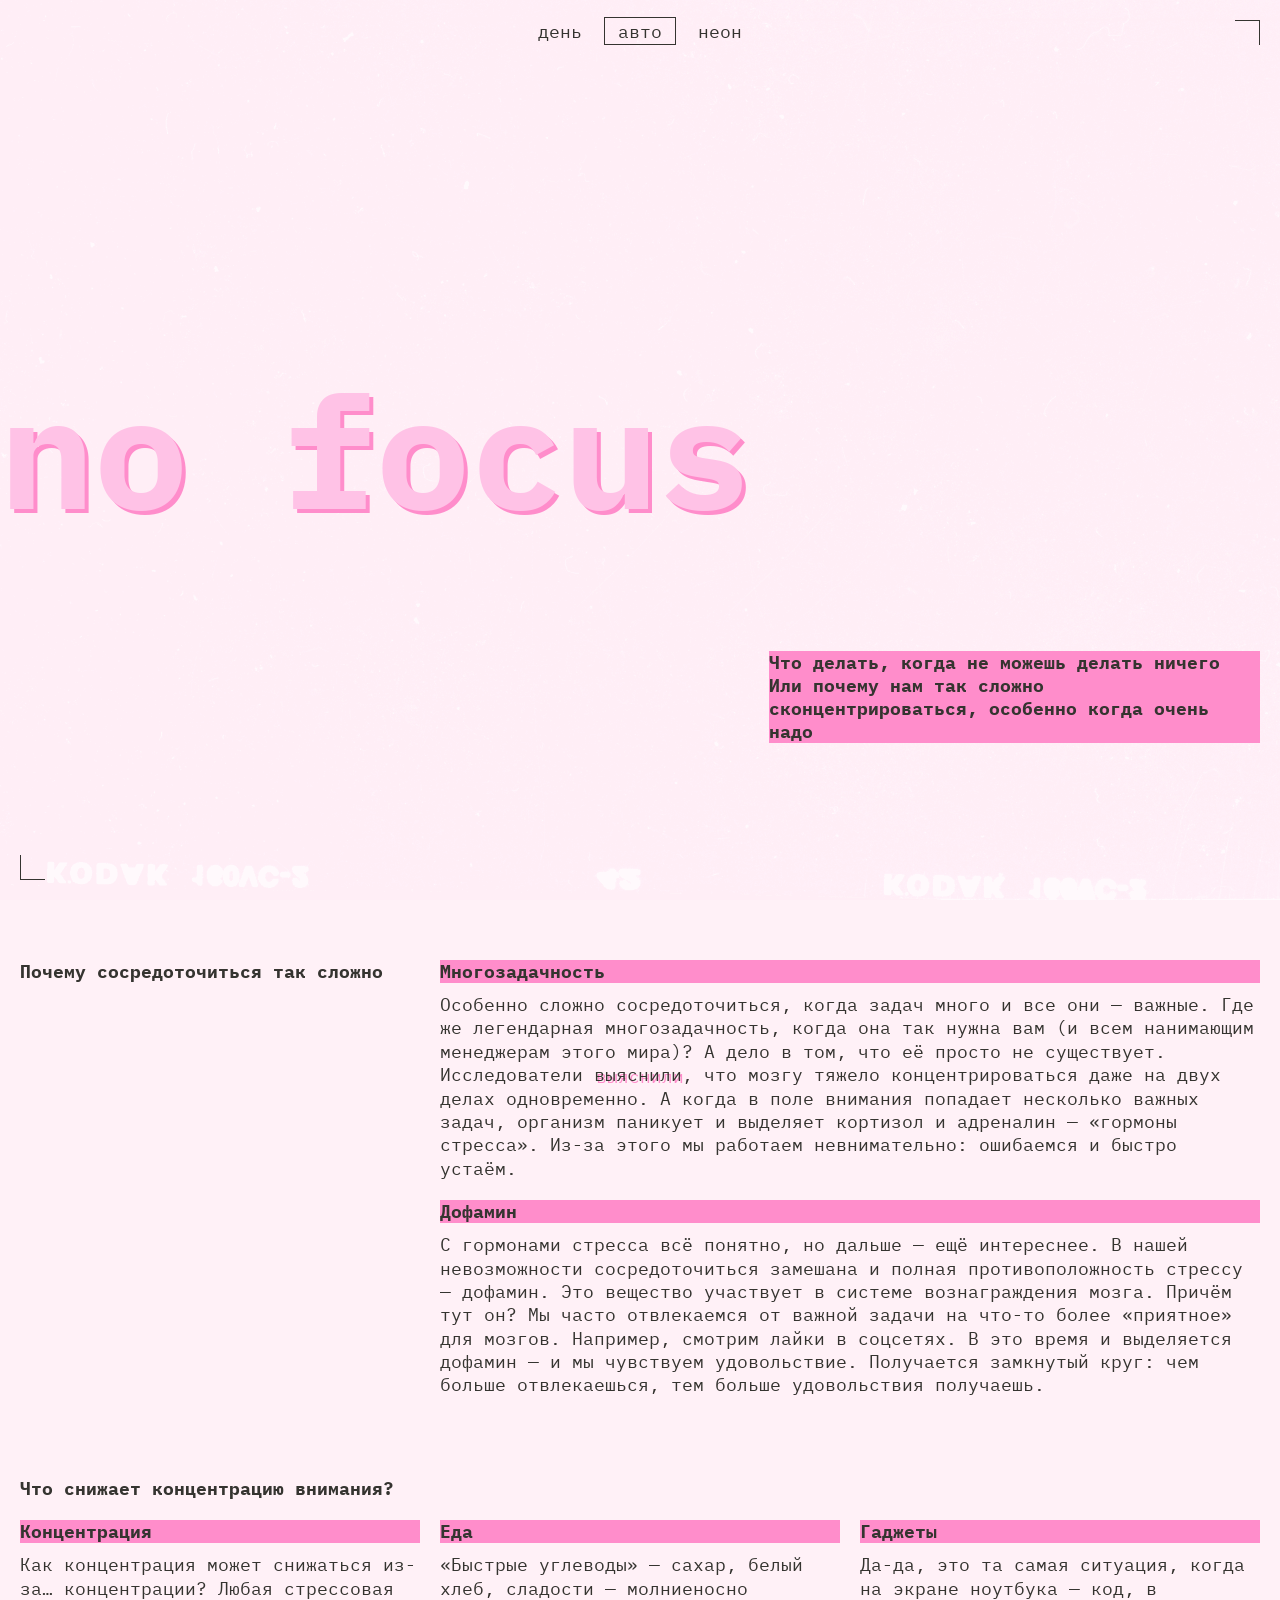
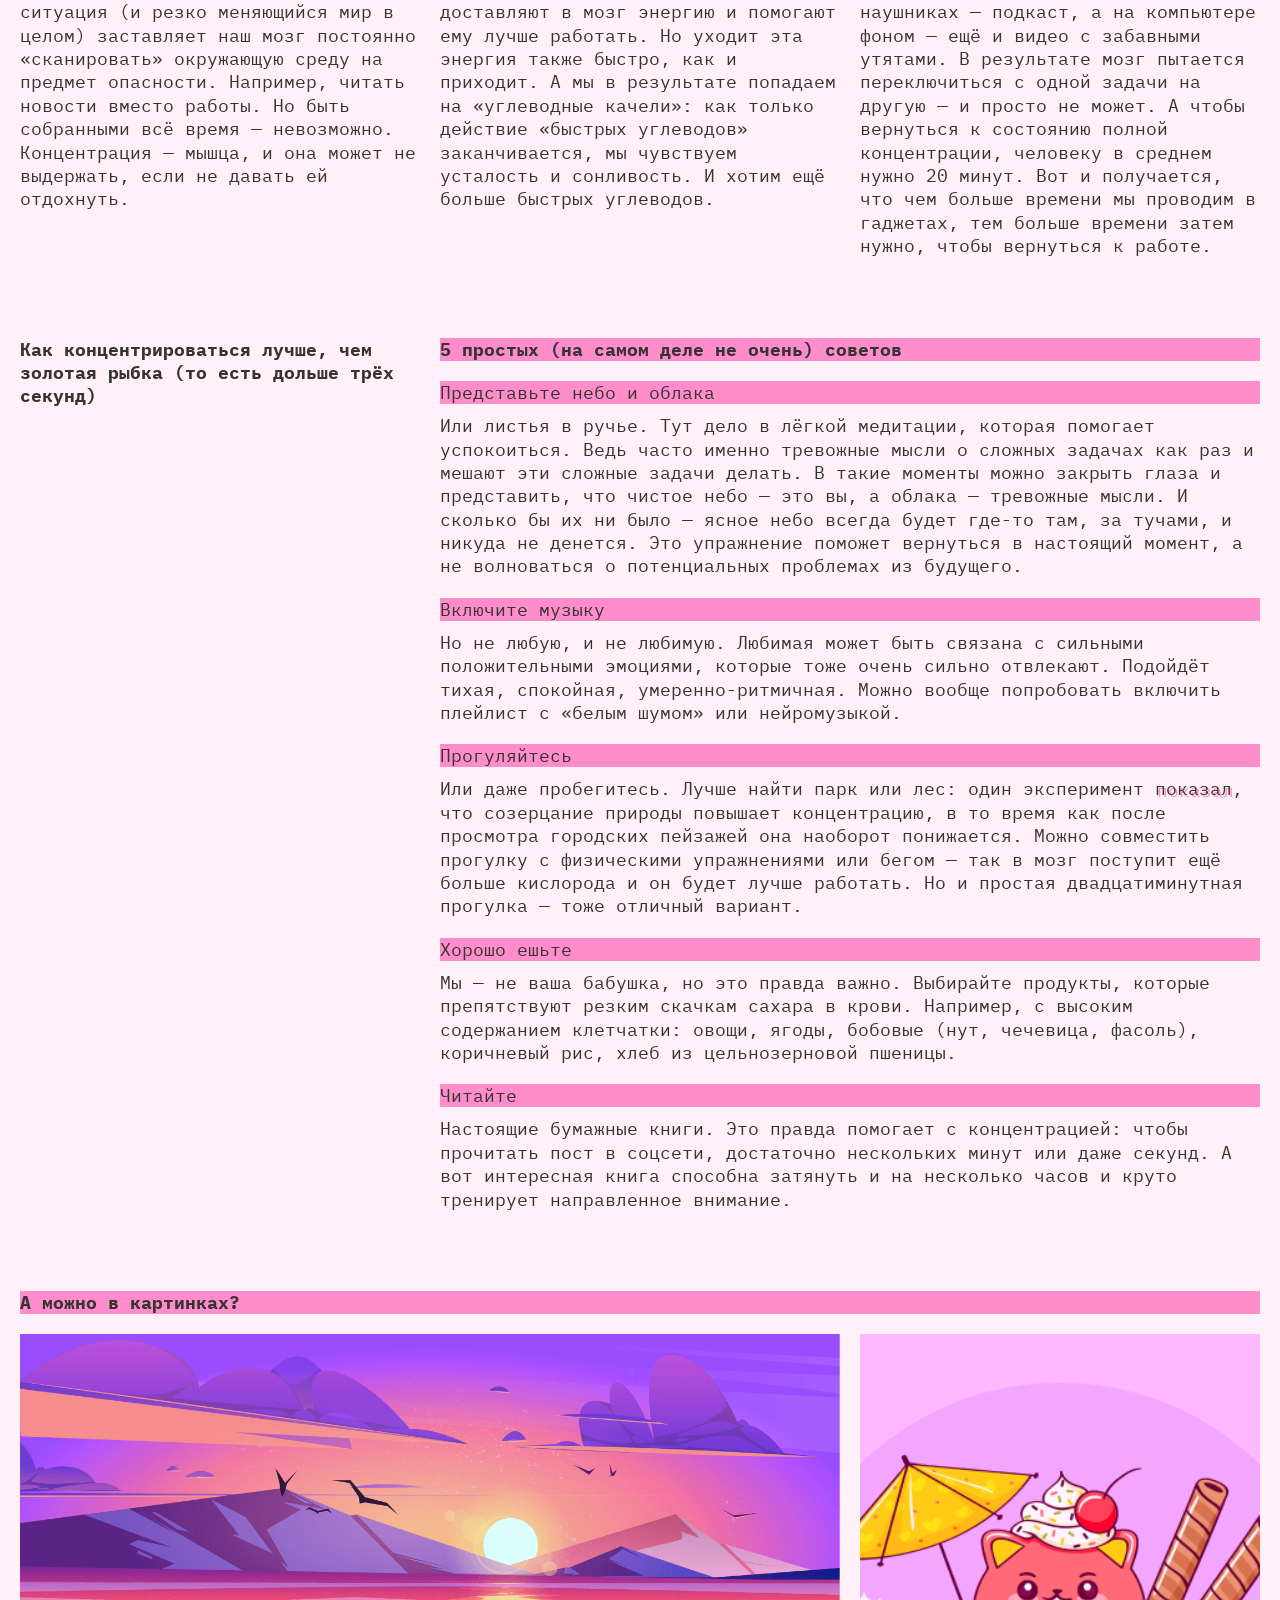
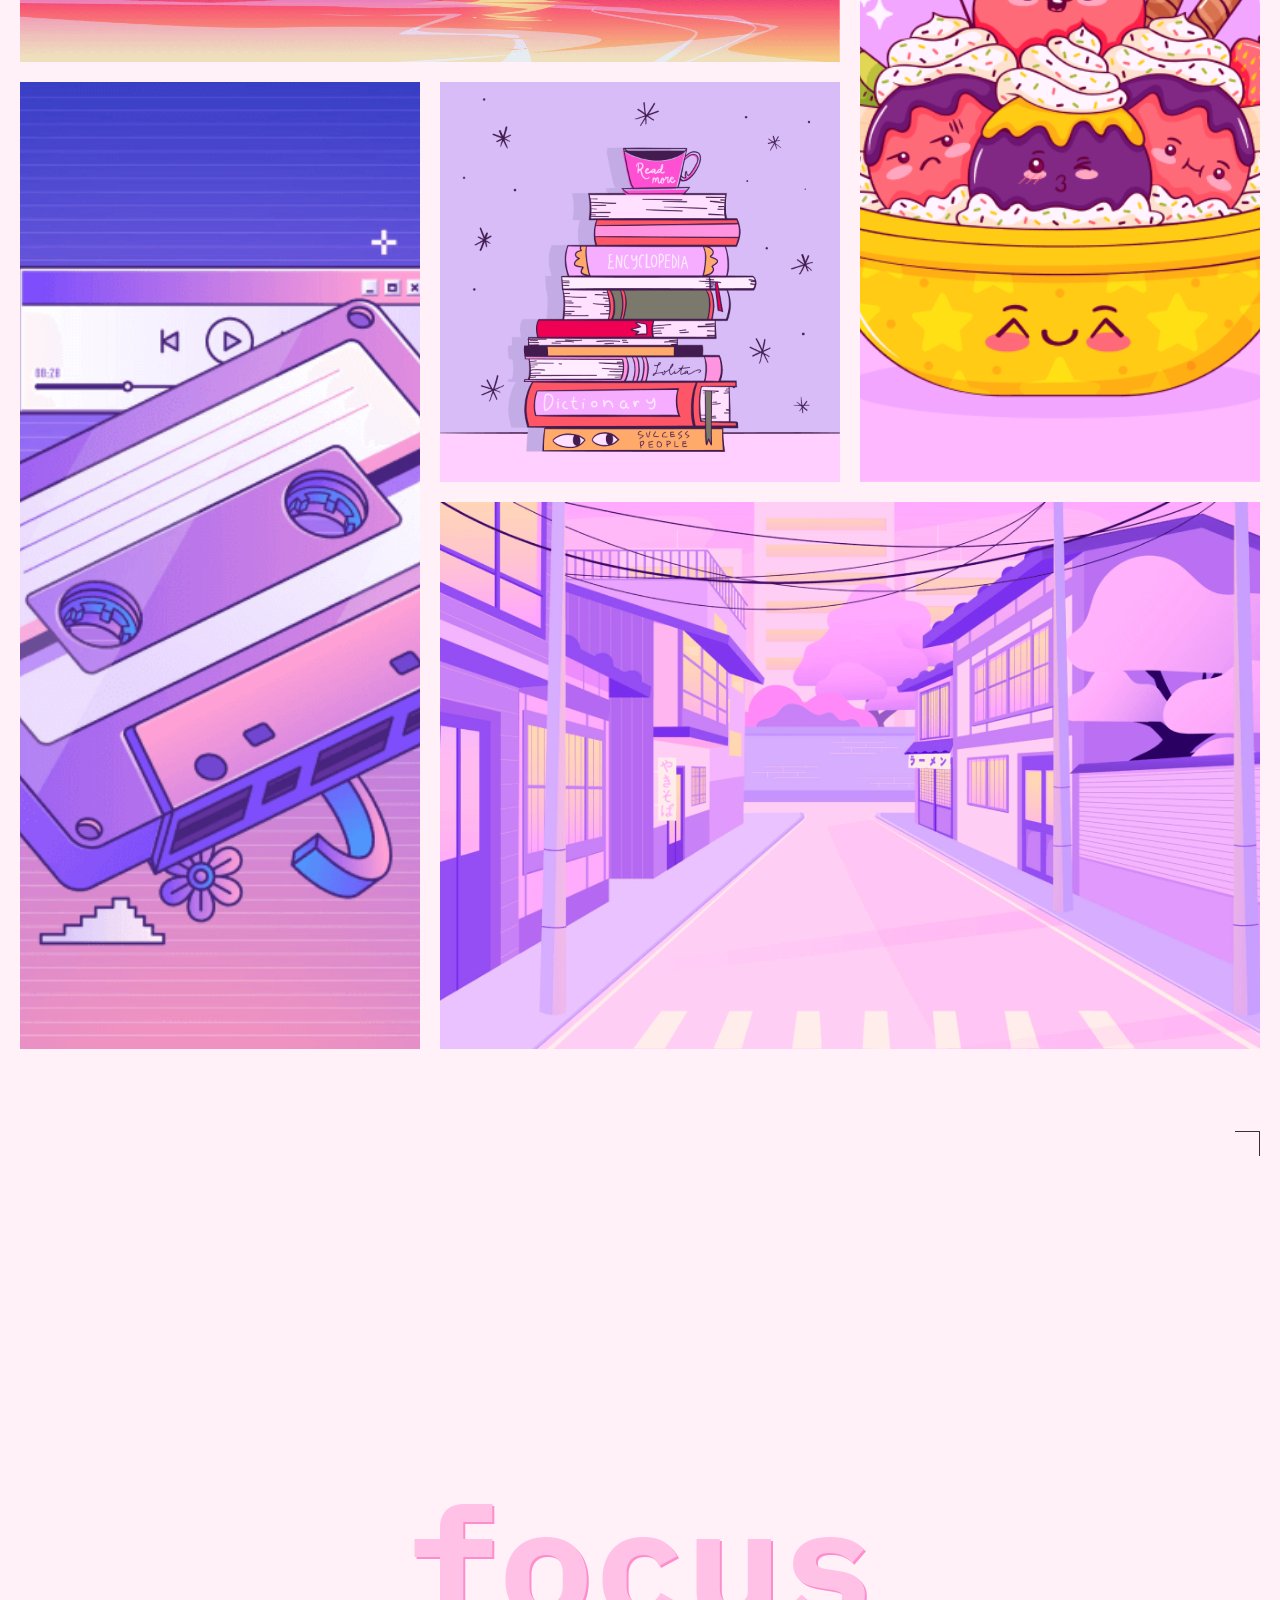
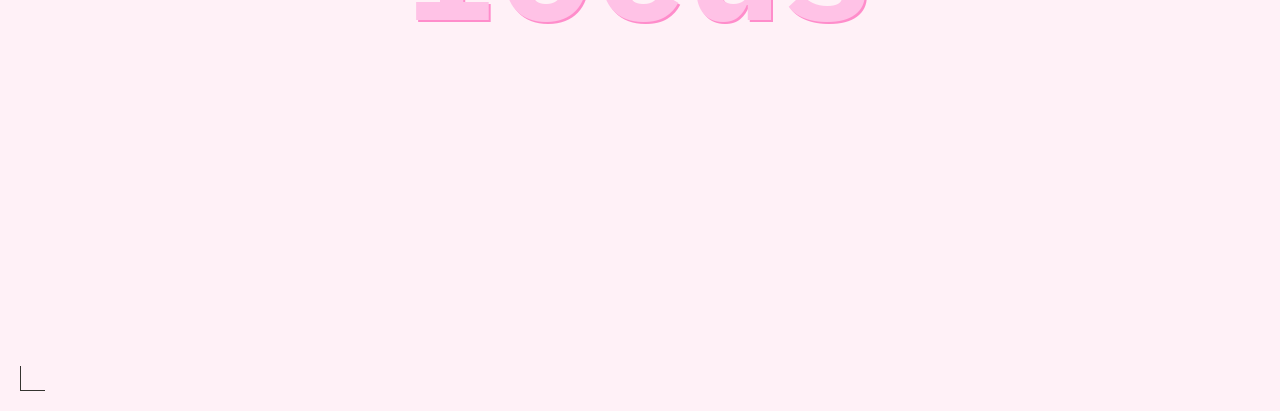
<file: index.html>
<!DOCTYpE html>
<html lang="ru">
  <head>
    <meta charset="UTF-8" />
    <meta http-equiv="X-UA-Compatible" content="IE=edge" />
    <meta name="viewport" content="width=device-width, initial-scale=1.0" />
    <meta name="color-scheme" content="dark light">
    <link rel="stylesheet" href="./fonts/fonts.css">
    <link rel="stylesheet" href="./styles/globals.css">
    <link rel="stylesheet" href="./styles/variables.css">
    <link rel="stylesheet" href="./styles/style.css">
    <link rel="stylesheet" href="./styles/dark.css">
    <link rel="stylesheet" href="./styles/light.css">
    <link rel="stylesheet" href="./styles/tablet.css">
    <link rel="stylesheet" href="./styles/laptop.css">
    <link rel="icon" href="./images/favicon.ico">
    <link rel="icon" href="images/favicon.svg" type="image/svg+xml">
    <link rel="aple-touch-icon" href="images/mobile-icon.png"> 
    <title>Сложно сосредоточиться</title>
    <script src="./scripts/script.js"></script>
  </head>
  <body class="page">
    <header class="header decorated-zone">
      <span class="header__decorative-text" aria-hidden="true">REC</span>
      <nav class="header__theme-menu">
        <ul class="header__theme-menu-list">
          <li class="header__theme-menu-item">
            <button
              class="header__theme-menu-button header__theme-menu-button_type_light"
            >
              день
            </button>
          </li>
          <li class="header__theme-menu-item">
            <button
              class="header__theme-menu-button header__theme-menu-button_active header__theme-menu-button_type_auto"
              disabled
            >
              авто
            </button>
          </li>
          <li class="header__theme-menu-item">
            <button
              class="header__theme-menu-button header__theme-menu-button_type_dark"
            >
              неон
            </button>
          </li>
        </ul>
      </nav>
      <h1 class="header__title">no focus</h1>
      <p class="header__description title-decor">
        Что делать, когда не можешь делать ничего<br>
        Или почему нам так сложно сконцентрироваться, особенно когда очень надо
      </p>
    </header>
    <main class="main">
      <section class="main__section">
        <h2 class="section__title">Почему сосредоточиться так сложно</h2>
        <article class="section__card">
          <h3 class="card-title title-decor">Многозадачность</h3>
          <p class="card-text">Особенно сложно сосредоточиться, когда задач много и все они — важные. 
            Где же легендарная многозадачность, когда она так нужна вам (и всем нанимающим менеджерам этого мира)? 
            А дело в том, что её просто не существует.
            Исследователи <a href="https://dana.org/news-and-insights/" class="card-text-links">выяснили</a>, что мозгу тяжело концентрироваться даже на двух делах одновременно. 
            А когда в поле внимания попадает несколько важных задач, организм паникует и выделяет кортизол и адреналин — «гормоны стресса». 
            Из-за этого мы работаем невнимательно: ошибаемся и быстро устаём.
          </p>
        </article>
        <article class="section__card">
          <h3 class="card-title title-decor">Дофамин</h3>
          <p class="card-text">С гормонами стресса всё понятно, но дальше — ещё интереснее. 
            В нашей невозможности сосредоточиться замешана и полная противоположность стрессу — дофамин. 
            Это вещество участвует в системе вознаграждения мозга. 
            Причём тут он? Мы часто отвлекаемся от важной задачи на что-то более «приятное» для мозгов. 
            Например, смотрим лайки в соцсетях. 
            В это время и выделяется дофамин — и мы чувствуем удовольствие. 
            Получается замкнутый круг: чем больше отвлекаешься, тем больше удовольствия получаешь.
          </p>
        </article>
      </section>
      <section class="main__section section__decline-cocentration">
          <h2 class="section__title">Что снижает концентрацию внимания?</h2>
          <div class="section__card-group">
            <article class="section__card">
              <h3 class="card-title title-decor">Концентрация</h3>
              <p class="card-text">Как концентрация может снижаться из-за… концентрации? 
              Любая стрессовая ситуация (и резко меняющийся мир в целом) заставляет наш мозг постоянно «сканировать» окружающую среду на предмет опасности. 
              Например, читать новости вместо работы. Но быть собранными всё время — невозможно. 
              Концентрация — мышца, и она может не выдержать, если не давать ей отдохнуть.
              </p>
            </article>
            <article class="section__card">
              <h3 class="card-title title-decor">Еда</h3>
              <p class="card-text">«Быстрые углеводы» — сахар, белый хлеб, сладости — молниеносно доставляют в мозг энергию и помогают ему лучше работать. 
              Но уходит эта энергия также быстро, как и приходит. 
              А мы в результате попадаем на «углеводные качели»: как только действие «быстрых углеводов» заканчивается, мы чувствуем усталость и сонливость. 
              И хотим ещё больше быстрых углеводов.
              </p>
            </article>
            <article class="section__card">
              <h3 class="card-title title-decor">Гаджеты</h3>
              <p class="card-text">Да-да, это та самая ситуация, когда на экране ноутбука — код, в наушниках — подкаст, а на компьютере фоном — ещё и видео с забавными утятами. 
              В результате мозг пытается переключиться с одной задачи на другую — и просто не может. 
              А чтобы вернуться к состоянию полной концентрации, человеку в среднем нужно 20 минут. 
              Вот и получается, что чем больше времени мы проводим в гаджетах, тем больше времени затем нужно, чтобы вернуться к работе.
              </p>
            </article>
          </div>
      </section>
      <section class="main__section ">
        <h2 class="section__title">Как концентрироваться лучше, чем золотая рыбка (то есть дольше трёх секунд)</h2>
        <article class="section__card">
          <h3 class="general-title-card card-title title-decor">5 простых (на самом деле не очень) советов</h3>
          <h4 class="card-title-accent title-decor">Представьте небо и облака</h4>
          <p class="card-text">
            Или листья в ручье. 
            Тут дело в лёгкой медитации, которая помогает успокоиться. 
            Ведь часто именно тревожные мысли о сложных задачах как раз и мешают эти сложные задачи делать. 
            В такие моменты можно закрыть глаза и представить, что чистое небо — это вы, а облака — тревожные мысли. 
            И сколько бы их ни было — ясное небо всегда будет где-то там, за тучами, и никуда не денется.
            Это упражнение поможет вернуться в настоящий момент, а не волноваться о потенциальных проблемах из будущего.
          </p>
          <h4 class="card-title-accent title-decor">Включите музыку</h4> 
          <p class="card-text">
            Но не любую, и не любимую. Любимая может быть связана с сильными положительными эмоциями, которые тоже очень сильно отвлекают. 
            Подойдёт тихая, спокойная, умеренно-ритмичная. 
            Можно вообще попробовать включить плейлист с «белым шумом» или нейромузыкой.
          </p>
          <h4 class="card-title-accent title-decor">Прогуляйтесь</h4>
          <p class="card-text">Или даже пробегитесь. Лучше найти парк или лес: один эксперимент <a href="https://www.sciencedirect.com/science/article/abs/pii/S0272494415000328" class="card-text-links">показал</a>, что созерцание природы повышает концентрацию, в то время как после просмотра городских пейзажей она наоборот понижается. 
            Можно совместить прогулку с физическими упражнениями или бегом — так в мозг поступит ещё больше кислорода и он будет лучше работать. 
            Но и простая двадцатиминутная прогулка — тоже отличный вариант.
          </p>
          <h4 class="card-title-accent title-decor">Хорошо ешьте</h4>
          <p class="card-text">Мы — не ваша бабушка, но это правда важно. Выбирайте продукты, которые препятствуют резким скачкам сахара в крови. 
            Например, с высоким содержанием клетчатки: овощи, ягоды, бобовые (нут, чечевица, фасоль), коричневый рис, хлеб из цельнозерновой пшеницы.
          </p>
          <h4 class="card-title-accent title-decor">Читайте</h4>
          <p class="card-text">Настоящие бумажные книги. 
            Это правда помогает с концентрацией: чтобы прочитать пост в соцсети, достаточно нескольких минут или даже секунд. 
            А вот интересная книга способна затянуть и на несколько часов и круто тренирует направленное внимание.
          </p>
        </article>
      </section>
      <section class="main__section section__gallery">
        <h2 class="section__title card-title title-decor">А можно в картинках?</h2>
        <img src="./images/sunset.png" alt="Небо и облока" class="card-image image-sky"/>
        <img src="./images/ice-cream.png" alt="Мороженое в тарелке" class="card-image image-ice-cream"/>
        <img src="./images/tape.png" alt="Касета от магнитофона" class="card-image image-cassette"/>
        <img src="./images/books.png" alt="Стопка книг" class="card-image image-books"/>
        <img src="./images/street.png" alt="Улица" class="card-image image-street"/>
      </section>
    </main>
    <footer class="footer decorated-zone">
      <h3 class="footer__title">focus</h3>
    </footer>
  </body>
</html>
</file>
<file: fonts/fonts.css>
@font-face {
  font-family: 'IBM Plex mono';
  src: url(./IBMPlexMono-Regular.woff) format('woff');
  font-weight: normal;
  font-display: swap;
}

@font-face {
  font-family: 'IBM Plex mono';
  src: url(./IBMPlexMono-Bold.woff) format('woff');
  font-weight: bold;
  font-display: swap;
}
</file>
<file: styles/globals.css>
/* Глобальные стили для проекта, их можно дополнять и менять по желанию */

*,
*::before,
*::after {
  box-sizing: border-box;
}

body {
  min-inline-size: 375px;
  max-inline-size: 1440px;
  margin: 0 auto;
}

h1,
h2,
h3,
h4,
h5,
h6,
p {
  margin: 0;
}

ul {
  margin: 0;
  padding: 0;
  list-style: none;
}

picture {
  margin: 0;
  padding: 0;
}

button,
a {
  color: currentColor;
  font-family: inherit;
  font-size: inherit;
  line-height: inherit;
}
</file>
<file: styles/variables.css>
/*
  Переменные для вашего проекта
  и их переопределение под различные устройства
*/
:root {
  --page-bg-color-images: url(../images/cover-image-dark.png);
  --accent-color: #FF0070;
  --color-without-accent: #F1B2CE;
  --basic-color: #000028;
  --basic-bg-color: #000028;
  --shadow-color: #DB00FF;
  --design-color: var(--accent-color);
  --button-hover-color: #FF007066;
  --visibil-text-decor: flex;
  --header-padding-block: 5px 0;
  --description-margin-block: -12px 0;
  --gap-block: 40.5px;
  --header-min-size-block: 668px;
  --header-padding-inline: 10px 10px;
  --right-position-text-decor: 19.5px;
  --top-posotion-text-decor: 11px;
  --padding-block-decr-text: initial;
  --right-position-element-decor: 10px;
  --left-position-element-decor: 10px;
  --top-position-element-decor: 10px;
  --bottom-position-element-decor: 10px;
  --place-self-theme-menu: center end;
  --header-template-columns: auto;
  --grid-column-theme-menu: 1;
  --font-size-header-title: clamp(7.25rem, 7.0115rem + 1.0178vw, 7.5rem);
  --inline-size-description: 355px;
  --main-gap-block: 51px;
  --main-section-padding-block: initial initial;
  --header-margin-block: 0;
  --footer-margin-block: 0;
  --footer-title-padding-block: 0;
}
</file>
<file: styles/style.css>
.page {
  display: flex;
  flex-direction: column;
  gap: var(--gap-block);
  font-family: "IBM Plex Mono", monospace;
  background-image: var(--page-bg-color-images);
  background-size: cover;
  background-position: center center;
  background-attachment: fixed;
  background-color: var(--basic-bg-color);
}

.header {
  display: grid;
  grid-template-rows: 1fr min-content 1fr;
  grid-template-columns: var(--header-template-columns);
  block-size: 100vh;
  min-block-size: var(--header-min-size-block);
  padding-inline: var(--header-padding-inline);
  padding-block: var(--header-padding-block);
  margin-block: var(--header-margin-block);
}

.header__decorative-text {
  position: absolute;
  right: var(--right-position-text-decor);
  top: var(--top-posotion-text-decor);
  display: var(--visibil-text-decor);
  padding-block: var(--padding-block-decr-text);
  text-align: center;
  font-weight: 400;
  font-size: 18px;
  color: var(--accent-color);
}

.header__decorative-text::after {
  content: "";
  display: inline-block;
  place-self: center end;
  margin-inline-start: 10px;
  width: 9px;
  height: 9px;
  border-radius: 50%;
  background-color: var(--accent-color);
  box-shadow: 0px 0px 4px 2px var(--accent-color);
}

.decorated-zone {
  position: relative;
}

.decorated-zone::before {
  content: "";
  position: absolute;
  place-self: start end;
  top: var(--top-position-element-decor);
  right: var(--right-position-element-decor);
  width: 25px;
  height: 25px;
  border-width: 1px 1px 0px 0px;
  border-style: solid;
  border-color: var(--design-color);
}

.decorated-zone::after {
  content: "";
  position: absolute;
  place-self: end start;
  bottom: var(--bottom-position-element-decor);
  left: var(--left-position-element-decor);
  width: 25px;
  height: 25px;
  border-width: 0px 0px 1px 1px;
  border-style: solid;
  border-color: var(--design-color);
}

.header__theme-menu {
  place-self: var(--place-self-theme-menu);
  grid-column: var(--grid-column-theme-menu);
}

.header__theme-menu-list {
  display: flex;
  flex-direction: column;
  gap: 10px;
}

.header__theme-menu-button {
  justify-content: center;
  align-items: center;
  inline-size: 70px;
  block-size: 26px;
  border: none;
  font-weight: 400;
  font-size: 18px;
  background-color: transparent;
  color: var(--design-color);
}

.header__theme-menu-button:hover {
  outline: 1px solid var(--button-hover-color);
}

.header__theme-menu-button_active {
  outline: 1px solid var(--design-color);
  pointer-events: none;
}

.header__theme-menu-button:focus-visible {
  outline: none;
  border-block-end: 1px solid var(--design-color);
}

.header__title {
  place-self: center start;
  font-weight: 700;
  line-height: 83%;
  font-size: var(--font-size-header-title);
  color: var(--shadow-color);
  text-shadow: 4px 4px 0 var(--accent-color);
}

.header__description {
  place-self: center end;
  margin-block: var(--description-margin-block);
  inline-size: var(--inline-size-description);
  font-weight: 700;
  font-size: 18px;
}

.main {
  display: grid;
  gap: var(--main-gap-block);
  padding-inline: 10px;
}

.main__section {
  display: grid;
  grid-template-columns: 1fr;
  gap: 20px;
  padding-block: var(--main-section-padding-block);
}

.section__card-group {
  display: grid;
  gap: 20px;
}

.section__title {
  inline-size: 100%;
  font-weight: 700;
  font-size: 18px;
  color: var(--design-color);
}

.section__card {
  display: flex;
  flex-direction: column;
  gap: 10px;
  font-size: 18px;
}

.card-title {
  font-size: 18px;
}

.card-title-accent {
  font-weight: 400;
}

.general-title-card ~ .card-title-accent {
  margin-block-start: 10px;
}

.title-decor {
  color: var(--basic-color);
  background-color: var(--accent-color);
}

.card-text {
  line-height: 23.4px;
  color: var(--color-without-accent);
}

.card-text-links {
  color: var(--color-without-accent);
  text-decoration: none;
  text-shadow: 2px 2px 0 var(--accent-color);
}

.card-text-links:hover {
  border-bottom: 2px solid var(--color-without-accent);
}

.card-text-links:focus-visible {
  outline: 1px solid var(--color-without-accent);
}

.section__gallery {
  gap: 10px;
}

.card-image {
  inline-size: 100%;
  block-size: 100%;
  object-fit: cover;
}

.footer {
  display: grid;
  grid-template-rows: 1fr;
  grid-template-columns: 1fr;
  block-size: 100vh;
  min-block-size: var(--header-min-size-block);
  margin-block: var(--footer-margin-block);
}

.footer__title {
  place-self: center;
  padding-block: var(--footer-title-padding-block);
  font-weight: 700;
  font-size: var(--font-size-header-title);
  color: var(--shadow-color);
  text-shadow: 2px 2px 0 var(--accent-color);
}
</file>
<file: styles/dark.css>
/*
  Специально для тёмной темы при наличии класса,
  здесь окажутся стили, которые нужно переопределить принудительно,
  переключая тему
*/

:root.theme-dark {
  /* сохраните этот селектор в приведённом виде.
    Так стили написанные ниже будут иметь больший вес,
    чем стили в медиазапросе предпочтений пользователя
  */
  --page-bg-color-images: url(../images/cover-image-dark.png);
  --accent-color: #FF0070;
  --color-without-accent: #F1B2CE;
  --basic-color: #000028;
  --basic-bg-color: #000028;
  --shadow-color: #DB00FF;
  --design-color: var(--accent-color);
  --button-hover-color: #FF007066;
  --visibil-text-decor: flex;
  --header-padding-block: 5px 0;
  --description-margin-block: -12px 0;
  --footer-margin-block: 0 0;
  --gap-block: 40.5px;
  --header-min-size-block: 668px;
  --header-padding-inline: 10px 10px;
  --right-position-text-decor: 19.5px;
  --top-posotion-text-decor: 11px;
  --padding-block-decr-text: initial;
  --right-position-element-decor: 10px;
  --left-position-element-decor: 10px;
  --top-position-element-decor: 10px;
  --bottom-position-element-decor: 10px;
  --place-self-theme-menu: center end;
  --header-template-columns: auto;
  --grid-column-theme-menu: 1;
  --font-size-header-title: clamp(7.25rem, 7.0115rem + 1.0178vw, 7.5rem);
  --inline-size-description: 355px;
  --main-gap-block: 51px;
  --main-section-padding-block: initial initial;

}
@media (prefers-color-scheme: no-preference) {
  :root {
    --page-bg-color-images: url(../images/cover-image-dark.png);
    --accent-color: #FF0070;
    --color-without-accent: #F1B2CE;
    --basic-color: #000028;
    --basic-bg-color: #000028;
    --shadow-color: #DB00FF;
    --design-color: var(--accent-color);
    --button-hover-color: #FF007066;
  }
}
</file>
<file: styles/light.css>
/*
  Специально для светлой темы при наличии класса.
  Здесь окажутся стили, которые нужно переопределить принудительно,
  переключая тему
*/

:root.theme-light {
  /* сохраните этот селектор в приведённом виде.
    Так стили написанные ниже будут иметь больший вес,
    чем стили в медиазапросе предпочтений пользователя
  */
  --page-bg-color-images: url(../images/cover-image-light.png);
  --accent-color: #FF8DCB;
  --basic-color: #353430;
  --color-without-accent: var(--basic-color);
  --basic-bg-color: #FFF1F7;
  --shadow-color: #FFC2E6;
  --design-color: var(--basic-color);
  --button-hover-color: #32312D66;
  --visibil-text-decor: none;

    --header-margin-block: -9px 0;
}
@media (prefers-color-scheme: light) {
  :root {
    --page-bg-color-images: url(../images/cover-image-light.png);
    --accent-color: #FF8DCB;
    --basic-color: #353430;
    --color-without-accent: var(--basic-color);
    --basic-bg-color: #FFF1F7;
    --shadow-color: #FFC2E6;
    --design-color: var(--basic-color);
    --button-hover-color: #32312D66;
    --visibil-text-decor: none;
  }
}
</file>
<file: styles/tablet.css>
@media (width >= 768px) {
  :root {
    --header-padding-block: 0 33px;
    --description-margin-block: 0;
    --gap-block: 36px;
    --header-min-size-block: 1024px;
    --header-padding-inline: 0 20px;
    --right-position-text-decor: 30px;
    --top-posotion-text-decor: 7px;
    --top-position-element-decor: 6px;
    --bottom-position-element-decor: 34px;
    --left-position-element-decor: 20px;
    --right-position-element-decor: 20px;
    --header-template-columns: 1fr 1fr;
    --grid-column-theme-menu: 2;
    --font-size-header-title: clamp(7.5rem, 0.5625rem + 14.4531vw, 9.8125rem);
    --inline-size-description: 364px;
    --main-gap-block: 70px;
    --main-section-padding-block: 10px 0;
    --header-margin-block: 0px;
    --footer-margin-block: 38px 0;
    --footer-title-padding-block: 0px 26px;
    .header__decorative-text::after {
      margin-block-end: 2px;
    }
  }

  :root.theme-dark {
    --header-padding-block: 0 33px;
    --description-margin-block: 0;
    --gap-block: 36px;
    --header-min-size-block: 1024px;
    --header-padding-inline: 0 20px;
    --right-position-text-decor: 30px;
    --top-posotion-text-decor: 7px;
    --top-position-element-decor: 6px;
    --bottom-position-element-decor: 34px;
    --left-position-element-decor: 20px;
    --right-position-element-decor: 20px;
    --header-template-columns: 1fr 1fr;
    --grid-column-theme-menu: 2;
    --font-size-header-title: clamp(7.5rem, 0.5625rem + 14.4531vw, 9.8125rem);
    --inline-size-description: 364px;
    --main-gap-block: 70px;
    --main-section-padding-block: 10px 0;
    --header-margin-block: 0px;
    --footer-margin-block: 38px 0;
    --footer-title-padding-block: 0px 26px;
    .header__decorative-text::after {
      margin-block-end: 2px;
    }
  }

  :root.theme-light {
      --header-margin-block: 6px;
      --main-section-padding-block: 3px 0;
      --main-gap-block: 77px;
      --footer-margin-block: 38px 0;
      --footer-title-padding-block: 0 22px;
  }

  @media (prefers-color-scheme: light) {
    :root {
      --header-margin-block: 6px;
      --main-section-padding-block: 3px 0;
      --main-gap-block: 77px;
      --footer-margin-block: 38px 0;
      --footer-title-padding-block: 0 22px;
    }
  }

  .header__title {
    grid-column: 1 / 3;
  }

  .header__description {
    grid-column: 2;
  }

  .main {
    padding-inline: 20px;
  }

  .main__section {
    grid-template-columns: repeat(3, 1fr);
    grid-template-rows: min-content;
    grid-auto-rows: 1fr;
  }

  .section__card-group {
    grid-column: 1 / 4;
    grid-template-columns: repeat(3, 1fr);
    .section__card {
      grid-column: 1 / 4;
      padding-inline-start: initial;
    }
  }

  .section__title {
    grid-column: 1;
    grid-row: 1;
  }

  .section__card {
    grid-column: 2 / 4;
  }

  .general-title-card {
    grid-column: 2 / 4;
  }

  .section__card {
    padding-inline-start: 7px;
  }

  .section__gallery {
    grid-template-rows: repeat(3, min-content);
    grid-auto-rows: initial;
    gap: 21px;
    .section__title {
      grid-column: 1 / 4;
    }
  }

  .image-sky {
    grid-column: 1 / 3;
    grid-row: 2;
  }

  .image-ice-cream {
    grid-column: 3;
    grid-row: 2 / 4;
  }

  .image-cassette {
    grid-column: 1;
    grid-row: 3 / 5;
  }

  .image-books {
    grid-column: 2;
    grid-row: 3;
  }

  .image-street {
    grid-column: 2 / 4;
    grid-row: 4;
  }
}
</file>
<file: styles/laptop.css>
@media (width >= 1024px) {
  :root {
    --gap-block: 60px;
    --description-margin-block: 0 21px;
    --header-min-size-block: 768px;
    --header-padding-block: 0;
    --padding-block-decr-text: 14px initial;
    --top-posotion-text-decor: 20.5px;
    --top-position-element-decor: 20px;
    --place-self-theme-menu: start center;
    --grid-column-theme-menu: 1 / 3;
    --inline-size-description: 491px;
    --main-gap-block: 80.6px;
    --main-section-padding-block: initial initial;
    --menu-padding-inline-start: 20px;
    --menu-padding-block-start: 18px;
    --bottom-position-element-decor: 20px;
    --footer-margin-block: 0 0;
    --footer-title-padding-block:0 0;
  }

  :root.theme-dark {
    --gap-block: 60px;
    --description-margin-block: 0 21px;
    --header-min-size-block: 768px;
    --header-padding-block: 0;
    --padding-block-decr-text: 14px initial;
    --top-posotion-text-decor: 20.5px;
    --top-position-element-decor: 20px;
    --place-self-theme-menu: start center;
    --grid-column-theme-menu: 1 / 3;
    --inline-size-description: 491px;
    --main-gap-block: 80.6px;
    --main-section-padding-block: initial initial;
    --menu-padding-inline-start: 20px;
    --menu-padding-block-start: 18px;
    --bottom-position-element-decor: 20px;
    --footer-margin-block: 0 0;
    --footer-title-padding-block:0 0;
  }

  :root.theme-light {
    --header-margin-block: 0;
    --footer-margin-block: 2px 0;
    --footer-title-padding-block: 0 0;
  }

  @media (prefers-color-scheme: light) {
    :root {
      --header-margin-block: 0;
      --footer-margin-block: 2px 0;
      --footer-title-padding-block: 0 0;
    }
  }

  .header__theme-menu {
    padding-inline-start: var(--menu-padding-inline-start);
    padding-block-start: var(--menu-padding-block-start);
  }

  .header__theme-menu-list {
    flex-direction: initial;
  }

  .section__card {
    padding-inline-start: 0;
  }

  .section__card-group {
    .section__card {
      grid-column: initial;
    }
  }
  
  .section__gallery {
    gap: 20px;
  }

  .main__section:nth-child(3) {
    padding-block-start: 0;
  }
}
</file>
